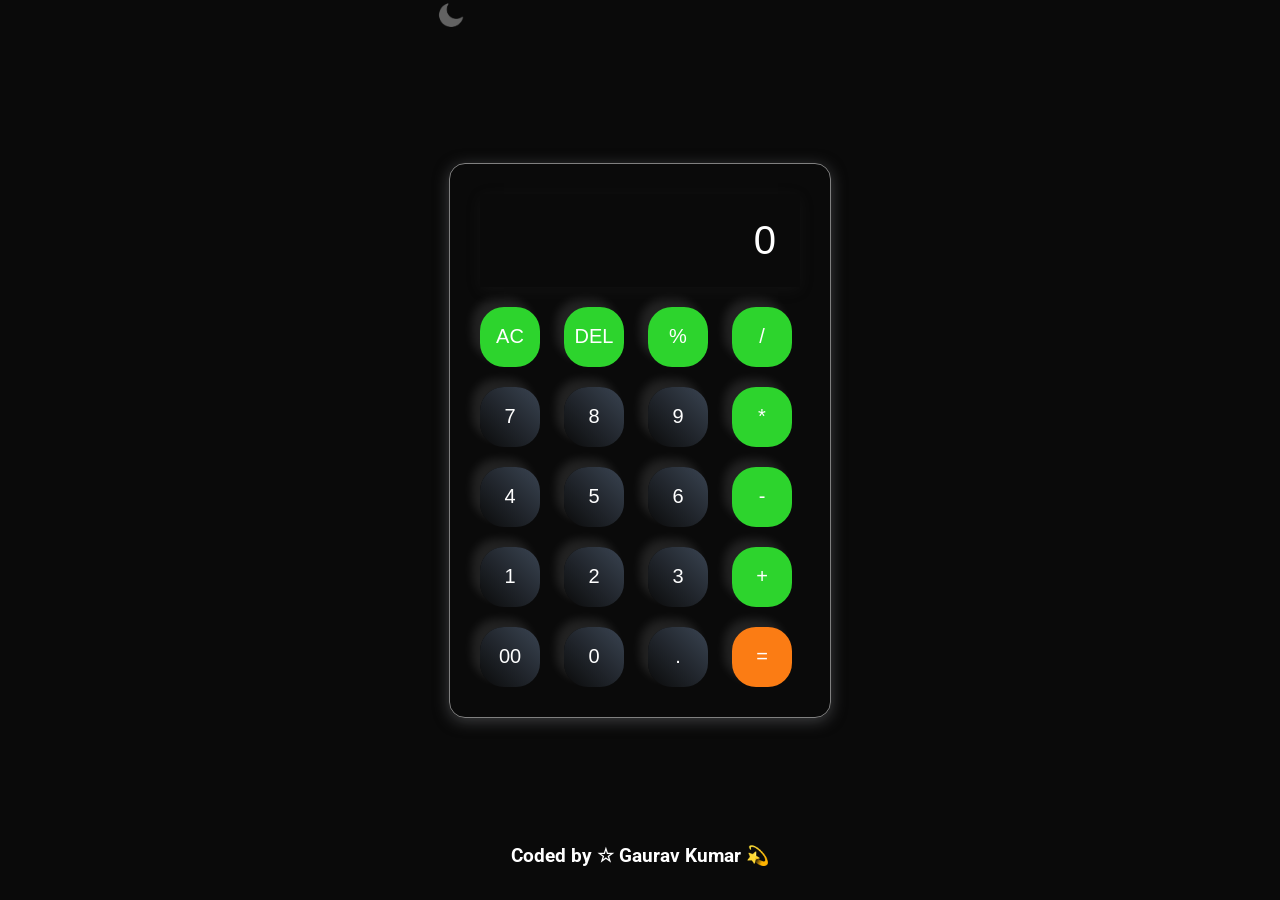
<file: 1calculator/index.html>
<!DOCTYPE html>
<html lang="en">
<head>
    <meta charset="UTF-8">
    <meta http-equiv="X-UA-Compatible" content="IE=edge">
    <meta name="viewport" content="width=device-width, initial-scale=1.0">
    <title> Calculator</title>
    <link rel="stylesheet" href="style.css">

    
</head>
<body>

    
    
    <div class="chooser"></div>
        <img src="moon.png" alt="dark-mode" id="icon">
    </div>

    <div class ="cgs">
        <div class="container">

            
        
            <div class="row">
                <input class="input" type="text" placeholder="0">
            </div>
        
            <div class="row">
        
                <button class="button optr">AC</button>
                <button class="button optr">DEL</button>
                <button class="button optr">%</button>
                <button class="button optr">/</button>
        
            </div>
        
            <div class="row">
        
                <button class="button sg">7</button>
                <button class="button sg">8</button>
                <button class="button sg">9</button>
                <button class="button optr ">*</button>
        
            </div>
        
            <div class="row">
        
                <button class="button sg">4</button>
                <button class="button sg">5</button>
                <button class="button sg">6</button>
                <button class="button optr">-</button>
        
            </div>
        
        
            <div class="row">
        
                <button class="button sg">1</button>
                <button class="button sg">2</button>
                <button class="button sg">3</button>
                <button class="button optr ">+</button>
        
            </div>
        
            <div class="row">
        
                <button class="button sg">00</button>
                <button class="button sg">0</button>
                <button class="button sg">.</button>
                <button class="button equal " id="hist" onclick="document" >=</button>
        
            </div>
        
        </div>

        

    </div>

    <!-- <div id="history">
        <h3>History</h3>
        <p> 3+5 = 8</p>
    </div>
     -->

    <div class = "footer">
        
        <h3>Coded by  ☆ Gaurav Kumar 💫</h3>
    </div>

    <script src="script.js"></script>


    


    
</body>
</html>
</file>
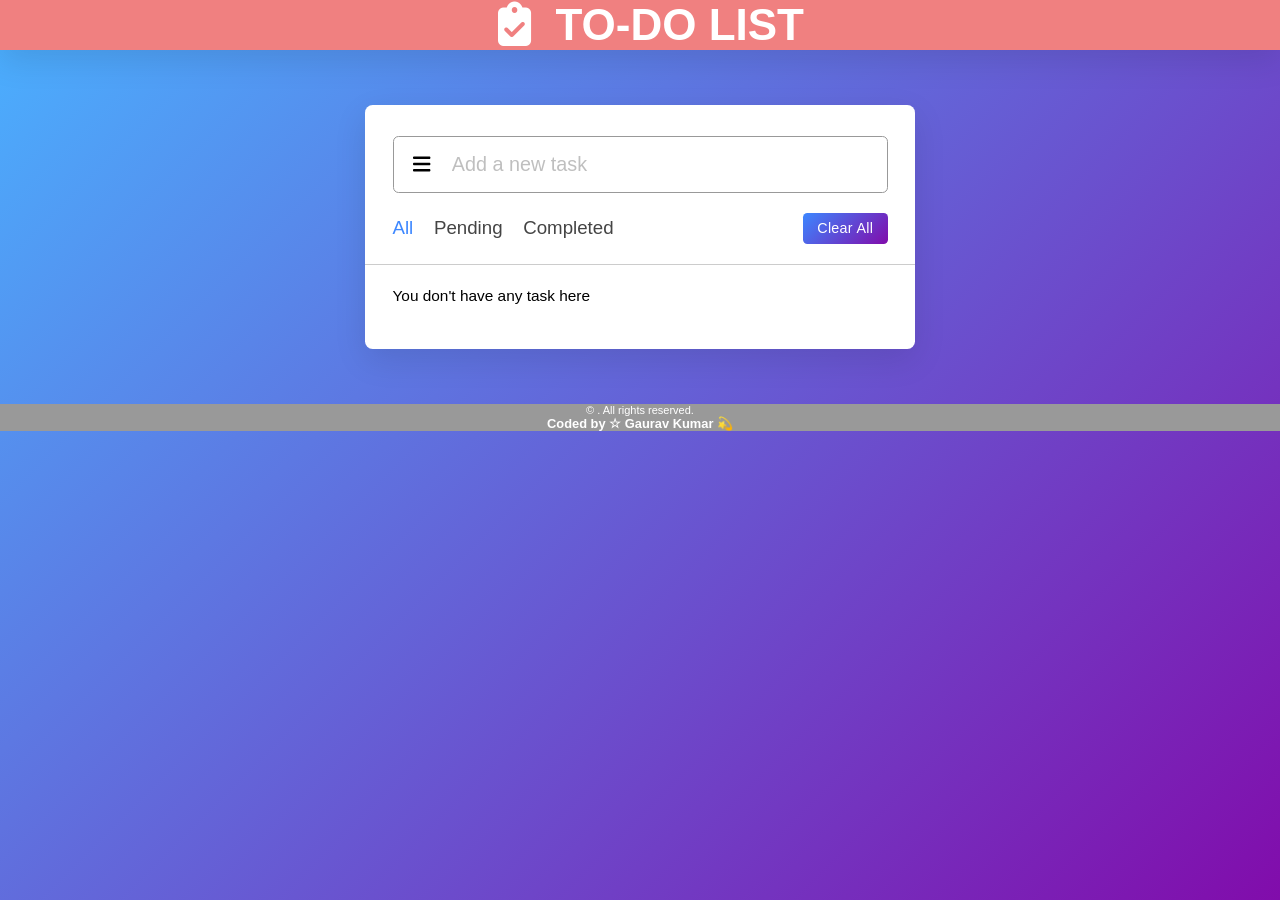
<file: 3 To-do List/index.html>
<!DOCTYPE html>
<html lang="en">

<head>
    <meta charset="UTF-8">
    <meta http-equiv="X-UA-Compatible" content="IE=edge">
    <meta name="viewport" content="width=device-width, initial-scale=1.0">
    <title> To do app</title>

    <link rel="stylesheet" href="style.css">

    <link rel="stylesheet" href="https://unicons.iconscout.com/release/v4.0.8/css/line.css">

    <link rel="stylesheet" href="https://cdnjs.cloudflare.com/ajax/libs/font-awesome/6.4.0/css/all.min.css">

    <!-- <link rel="stylesheet" href="https://kit.fontawesome.com/a076d05399.js"> -->


</head>

<body>
    <div class="heading">



        <h1><i class="fa-solid fa-clipboard-check fa-spin"></i>&nbsp To-do list</h1>

    </div>


    <div class="wrapper">

        <div class="task-input">

            <img src="bars-solid.svg" alt="">

            <input type="text" placeholder="Add a new task">

        </div>

        <div class="controls">

            <div class="filters">

                <span class="active" id="all">All</span>
                <span id="pending">Pending</span>
                <span id="completed">Completed</span>

            </div>

            <button class="clear-btn">Clear All</button>

        </div>





        <ul class="task-box">






        </ul>

    </div>


    <footer>
        <p>&copy; . All rights reserved.</p>
        <h3>Coded by ☆ Gaurav Kumar 💫</h3>
    </footer>












    <script src="script.js"></script>

</body>

</html>
</file>
<file: 1calculator/style.css>
@import url('https://fonts.googleapis.com/css2?family=Roboto:wght@500&display=swap');

*{
    margin:0px;
    padding: 0;
    box-sizing: border-box;
}

:root{
    --primary-color: #0a0a0a;
    --secondary-color:rgb(45, 212, 45);


}
.dark-theme{
    --primary-color: DarkKhaki;
    --secondary-color:#fb7c14;
}


html body {

    font-family: 'Roboto', sans-serif;
    /* background: linear-gradient(45deg,#0a0a0a,#3a4452); */

    /* background-color: #0a0a0a; */

    background-color:var(--primary-color);
   
}


#icon{

    width: 30px;
    cursor: pointer;

    margin: 0 34%;

   
}



.cgs{

    width: 100%;
    height: 90vh;
    display: flex;
    justify-content: space-around;
    align-items: center;


}

.container{
    border: 1px solid grey;
    padding: 20px;

    border-radius: 16px;

    background-color: transparent;

    box-shadow: 0px 3px 15px rgba(113,115,119,0.5);
}

input{
    width: 320px;
    border: none;
    padding: 24px;

    margin: 10px;

    background: transparent;
    box-shadow: 0px 3px 15px rgba(84,84,84,0.1);

    text-align: right;
    font-size: 40px;

    cursor: pointer;

    color: white;


}

button:hover{

    background-color: rgb(194, 194, 53);
}

sg:hover{
    background-color: white;
}

input::placeholder{

    color:white;
}

button{
    border: none;
    width: 60px;
    height: 60px;
    margin: 10px;
    border-radius: 40%;

    font-size: 20px;
    font-weight: 500;

    background-color: transparent;

    color: white;

    box-shadow: -8px -8px 10px rgba(255,255,255,0.1);

    cursor: pointer;



}

.sg{

    background: linear-gradient(45deg, #0a0a0a, #3a4452);

}

.equal{
    background-color: #fb7c14;
}

.optr{
    background-color: var(--secondary-color);
}


/* history cs */

/* #history{

    width: 340px;

    height: 513px;

    overflow-y: scroll;
    font-size: 1.1em;

    background-color: black;

    color: white;

    box-sizing: border-box;

    padding: 10px 20px;
}

#history::-webkit-scrollbar{
    width: 0;
}

#history h3{
    padding: 10px 0px;
    font-size: 1.2em;
}

#history p:last-child{

    font-size: 1.3em;
    font-weight: 500;
    color: white;
} */

.footer{

    text-align: center;
    color: white;
}
</file>
<file: 3 To-do List/style.css>
img {
  height: 20px;
  width: 20px;
}
@import url("https://fonts.googleapis.com/css2?family=Roboto&display=swap");
:root {
  --primary-font: "Poppins", sans-serif;
  --body-gradient: linear-gradient(135deg, #4ab1ff, #810cab);
  --white-color: #fff;
  --purple-color: #810cab;
  --blue-color: #3c87ff;
  --gray1: #ccc;
  --gray2: #999;
  --gray3: #bfbfbf;
  --light-gray-1: #f1f1f1;
  --light-gray-2: #e6e6e6;
  --light-gray3: #f5f5f5;
  --light-black: #444444;
}

* {
  margin: 0;
  padding: 0;
  box-sizing: border-box;

  font-family: "Roboto", sans-serif;
}

::-webkit-scrollbar {
  width: 10px;
}

::-webkit-scrollbar-track {
  background: #999999;
}

::-webkit-scrollbar-thumb {
  background: #000;
}

html {
  font-size: 11px;
}

.heading {
  display: inline;
  text-align: center;

  font-size: 2rem;

  color: white;
}

.heading h1 {
  /* margin-top: 3rem; */
  text-transform: uppercase;
  box-shadow: 0 1rem 3rem rgba(0, 0, 0, 0.1);
  background: lightcoral;
}

.heading i {
  margin-left: 2rem;
}
body {
  width: 100%;

  height: 100vh;

  /* overflow: hidden; */

  background: var(--body-gradient);
}

::selection {
  color: var(--white-color);
  background: var(--purple-color);
}

.wrapper {
  max-width: 50rem;

  padding: 2.8rem 0 3rem;

  margin: 5rem auto;

  background-color: var(--white-color);

  border-radius: 0.7rem;

  box-shadow: 0 1rem 3rem rgba(0, 0, 0, 0.1);
}

.task-input {
  height: 5.2rem;
  padding: 0 2.5rem;
  position: relative;
}

.task-input img {
  top: 50%;

  position: absolute;

  transform: translate(1.7rem, -50%);
}

.task-input input {
  height: 100%;

  width: 100%;

  outline: none;

  font-size: 1.8rem;

  border-radius: 0.5rem;

  padding: 0 2rem 0 5.3rem;

  border: 0.1rem solid var(--gray2);
}

.task-input input:focus,
.task-input input.active {
  padding-left: 5.2rem;

  border: 0.2rem solid var(--blue-color);
}

.task-input input::placeholder {
  color: var(--gray3);
}

.controls,
li {
  display: flex;
  align-items: center;

  justify-content: space-between;
}

.controls {
  padding: 1.8rem 2.5rem;
  border-bottom: 0.1rem solid var(--gray1);
}

.filters span {
  margin: 0 0.8rem;

  font-size: 1.7rem;

  color: var(--light-black);

  cursor: pointer;
}

.filters span:first-child {
  margin-left: 0;
}

.filters span.active {
  color: var(--blue-color);
}

.controls .clear-btn {
  border: none;
  outline: none;

  cursor: pointer;

  color: var(--white-color);

  font-size: 1.3rem;

  padding: 0.7rem 1.3rem;

  border-radius: 0.4rem;

  letter-spacing: 0.3px;

  transition: transform 0.25s ease;

  background: linear-gradient(
    135deg,
    var(--blue-color) 0%,
    var(--purple-color) 100%
  );
}

.clear-btn:hover {
  background: rgba(255, 11, 11, 0.973);
  transform: scale(1.1);
}

.task-box {
  margin-top: 2rem;
  margin-right: 0.5rem;

  padding: 0 2rem 1rem 2.5rem;
}

.task-box .task {
  list-style: none;

  font-size: 1.7rem;

  margin-bottom: 1.8rem;

  padding-bottom: 1.6rem;

  align-items: flex-start;

  border-bottom: 0.1rem solid var(--light-gray-2);
}

.task-box .task:last-child {
  margin-bottom: 0;
  border-bottom: 0;

  padding-bottom: 0;
}

.task-box .task label {
  display: flex;

  align-items: flex-start;
}

.task label input {
  margin-top: 0.52rem;
}

.task label p {
  user-select: none;
  margin-top: 0.2rem;

  margin-left: 1.2rem;
  word-wrap: break-word;
}

.task label p.checked {
  text-decoration: line-through;
}

.task-box .setting {
  position: relative;
}

.setting :where(i, li) {
  cursor: pointer;
}

.setting .task-menu {
  z-index: 10;
  right: -0.5rem;

  bottom: -6.5rem;

  padding: 0.5rem 0;

  background: var(--white-color);

  position: absolute;

  transform: scale(0);

  transform-origin: top right;

  box-shadow: 0 0 0.6rem rgba(0, 0, 0, 0.15);

  transition: transform 0.2s ease-in-out;
}

.task-box .task:last-child .task-menu {
  bottom: 0;

  transform-origin: bottom right;
}

.task-box .task:first-child .task-menu {
  bottom: -6.5rem;

  transform-origin: top right;
}

.task-box span {
  font-size: 1.4rem;
}

.task-menu.show {
  transform: scale(1);
}

.task-menu li {
  height: 2.5rem;

  font-size: 1.6rem;

  margin-bottom: 0.2rem;

  padding: 1.7rem 1.5rem;

  cursor: pointer;

  justify-content: flex-start;
}

.task-menu li:last-child {
  margin-bottom: 0;
}

.setting li:hover {
  background: var(--light-gray3);
}

.setting li i {
  padding-right: 0.8rem;
}

footer {
  text-align: center;
  background: #999;

  color: white;
}
</file>
